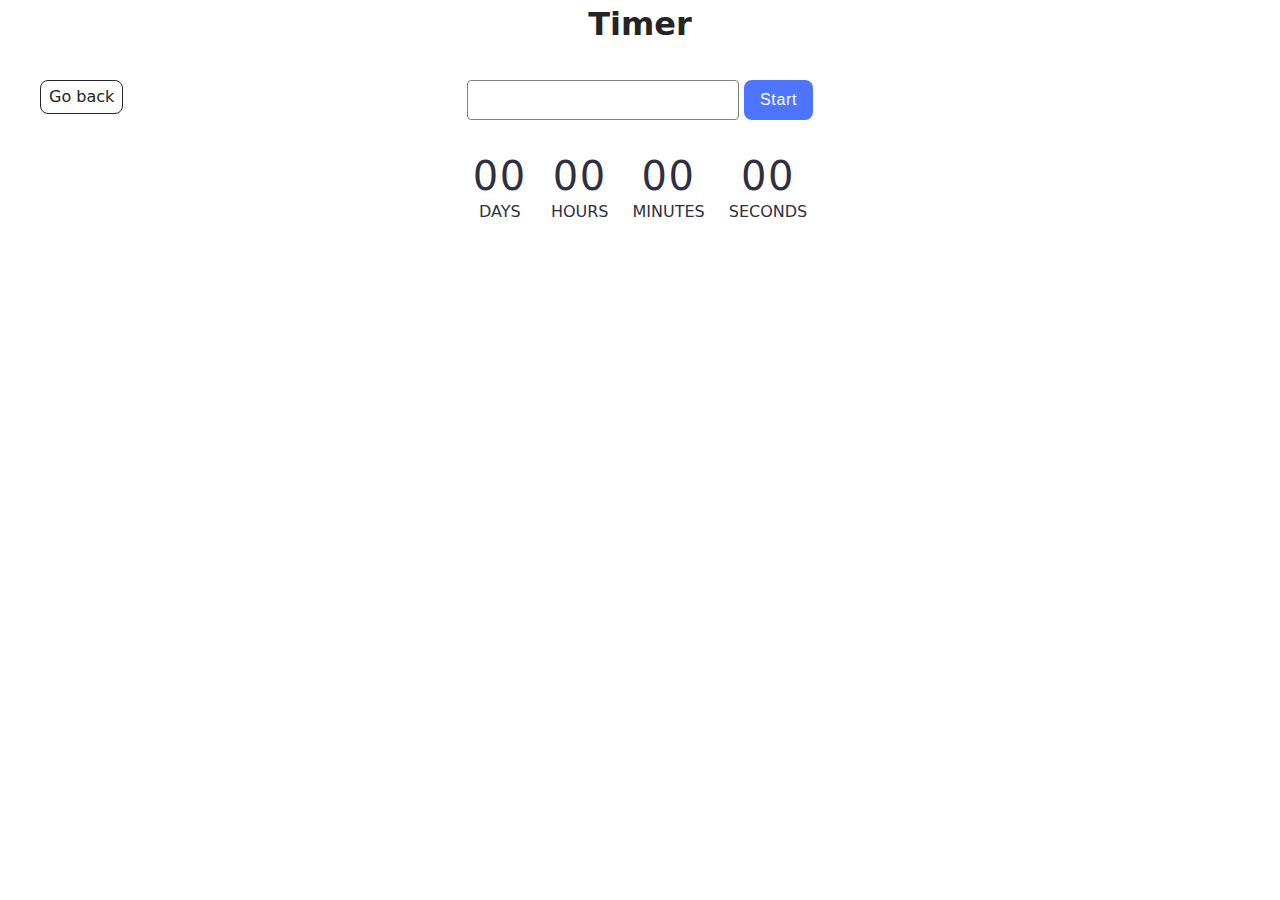
<file: src/1-timer.html>
<!DOCTYPE html>
<html lang="en">
  <head>
    <meta charset="UTF-8" />
    <meta http-equiv="X-UA-Compatible" content="IE=edge" />
    <meta name="viewport" content="width=device-width, initial-scale=1.0" />
    <title>Timer</title>
    <link rel="stylesheet" href="./css/styles.css" />
  </head>
  <body>
    <main>
      <div class="container">
        <h1 class="main-title">
          Timer
        </h1>
        <a class="back-link" href="./index.html">Go back</a>
        <input type="text" id="datetime-picker" />
<button type="button" data-start>Start</button>

<div class="timer">
  <div class="field">
    <span class="value" data-days>00</span>
    <span class="label">Days</span>
  </div>
  <div class="field">
    <span class="value" data-hours>00</span>
    <span class="label">Hours</span>
  </div>
  <div class="field">
    <span class="value" data-minutes>00</span>
    <span class="label">Minutes</span>
  </div>
  <div class="field">
    <span class="value" data-seconds>00</span>
    <span class="label">Seconds</span>
  </div>
</div>

      </div>
    </main>
    <script type="module" src="./js/1-timer.js"></script>
  </body>
</html>
</file>
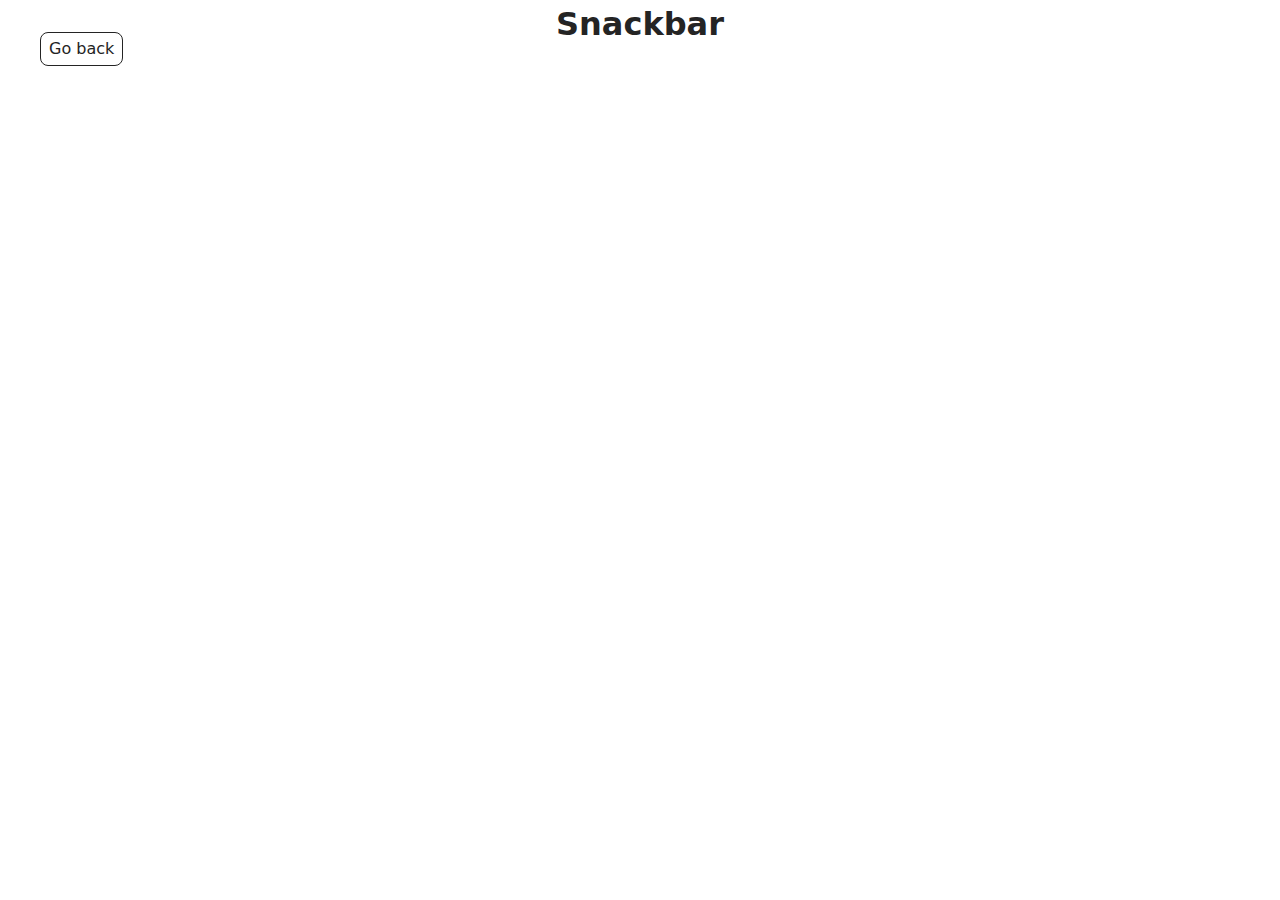
<file: src/2-snackbar.html>
<!DOCTYPE html>
<html lang="en">
  <head>
    <meta charset="UTF-8" />
    <meta http-equiv="X-UA-Compatible" content="IE=edge" />
    <meta name="viewport" content="width=device-width, initial-scale=1.0" />
    <title>Snackbar</title>
    <link rel="stylesheet" href="./css/styles.css" />
  </head>
  <body>
    <main>
      <div class="container">
        <a class="back-link" href="./index.html">Go back</a>
        <h1 class="main-title">
          Snackbar
        </h1>
      </div>
    </main>
    <script src="./js/2-snackbar.js"></script>
  </body>
</html>
</file>
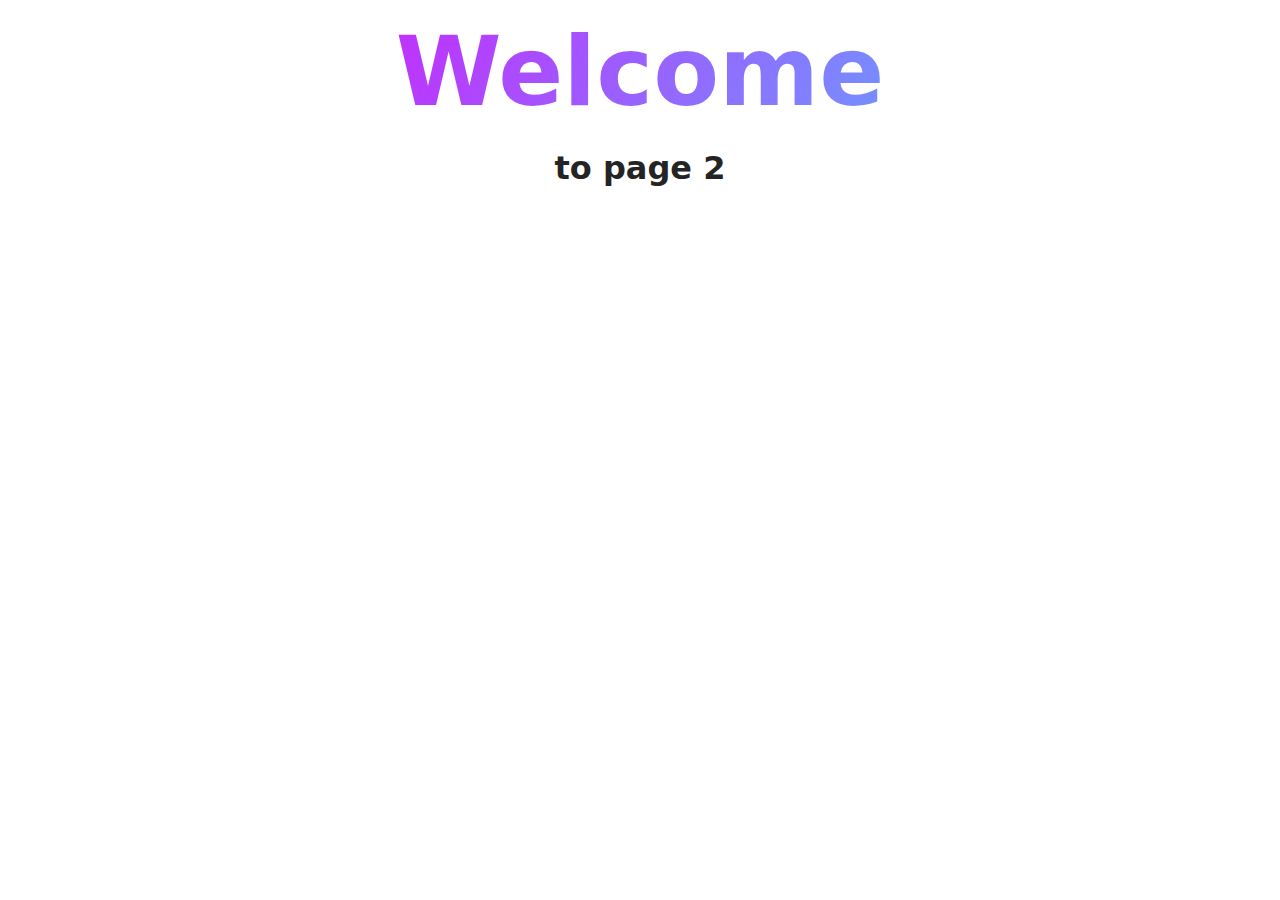
<file: src/page-2.html>
<!DOCTYPE html>
<html lang="en">
  <head>
    <meta charset="UTF-8" />
    <meta http-equiv="X-UA-Compatible" content="IE=edge" />
    <meta name="viewport" content="width=device-width, initial-scale=1.0" />
    <title>Page 2</title>
    <link rel="stylesheet" href="./css/styles.css" />
  </head>
  <body>
    <load
      src="./partials/header.html"
      icon-path="./img/sprite.svg#logo"
      highlight-act="active"
    />

    <main>
      <div class="container">
        <h1 class="main-title">
          <span class="main-title-gradient">Welcome</span> to page 2
        </h1>
        <load src="./partials/back-link.html" />
      </div>
    </main>

    <load src="./partials/footer.html" />
  </body>
</html>
</file>
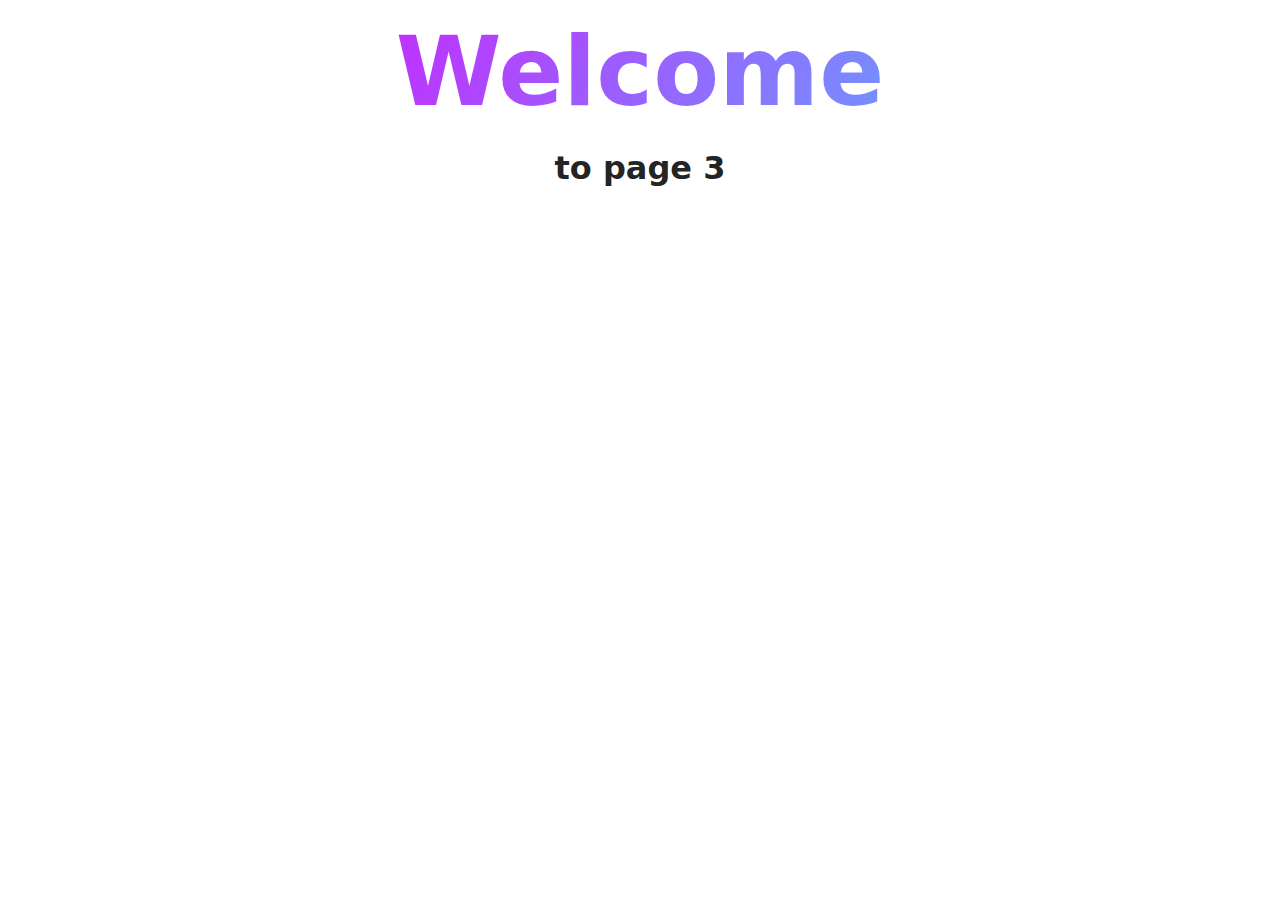
<file: src/page-3.html>
<!DOCTYPE html>
<html lang="en">
  <head>
    <meta charset="UTF-8" />
    <meta http-equiv="X-UA-Compatible" content="IE=edge" />
    <meta name="viewport" content="width=device-width, initial-scale=1.0" />
    <title>Page 3</title>
    <link rel="stylesheet" href="./css/styles.css" />
  </head>
  <body>
    <load
      src="./partials/header.html"
      icon-path="./img/sprite.svg#logo"
      highlight-curr="active"
    />

    <main>
      <div class="container">
        <h1 class="main-title">
          <span class="main-title-gradient">Welcome</span> to page 3
        </h1>
        <load src="./partials/back-link.html" />
      </div>
    </main>

    <load src="./partials/footer.html" />
  </body>
</html>
</file>
<file: src/css/styles.css>
/**
  |============================
  | include css partials with
  | default @import url()
  |============================
*/
/* Common styles */
@import url('./reset.css');
@import url('./base.css');
@import url('./container.css');
@import url('./animations.css');

/* Sections style */
@import url('./header.css');
@import url('./vite-promo.css');
@import url('./badges.css');
@import url('./back-link.css');
@import url('./footer.css');

@import url('./1-timer.css');
</file>
